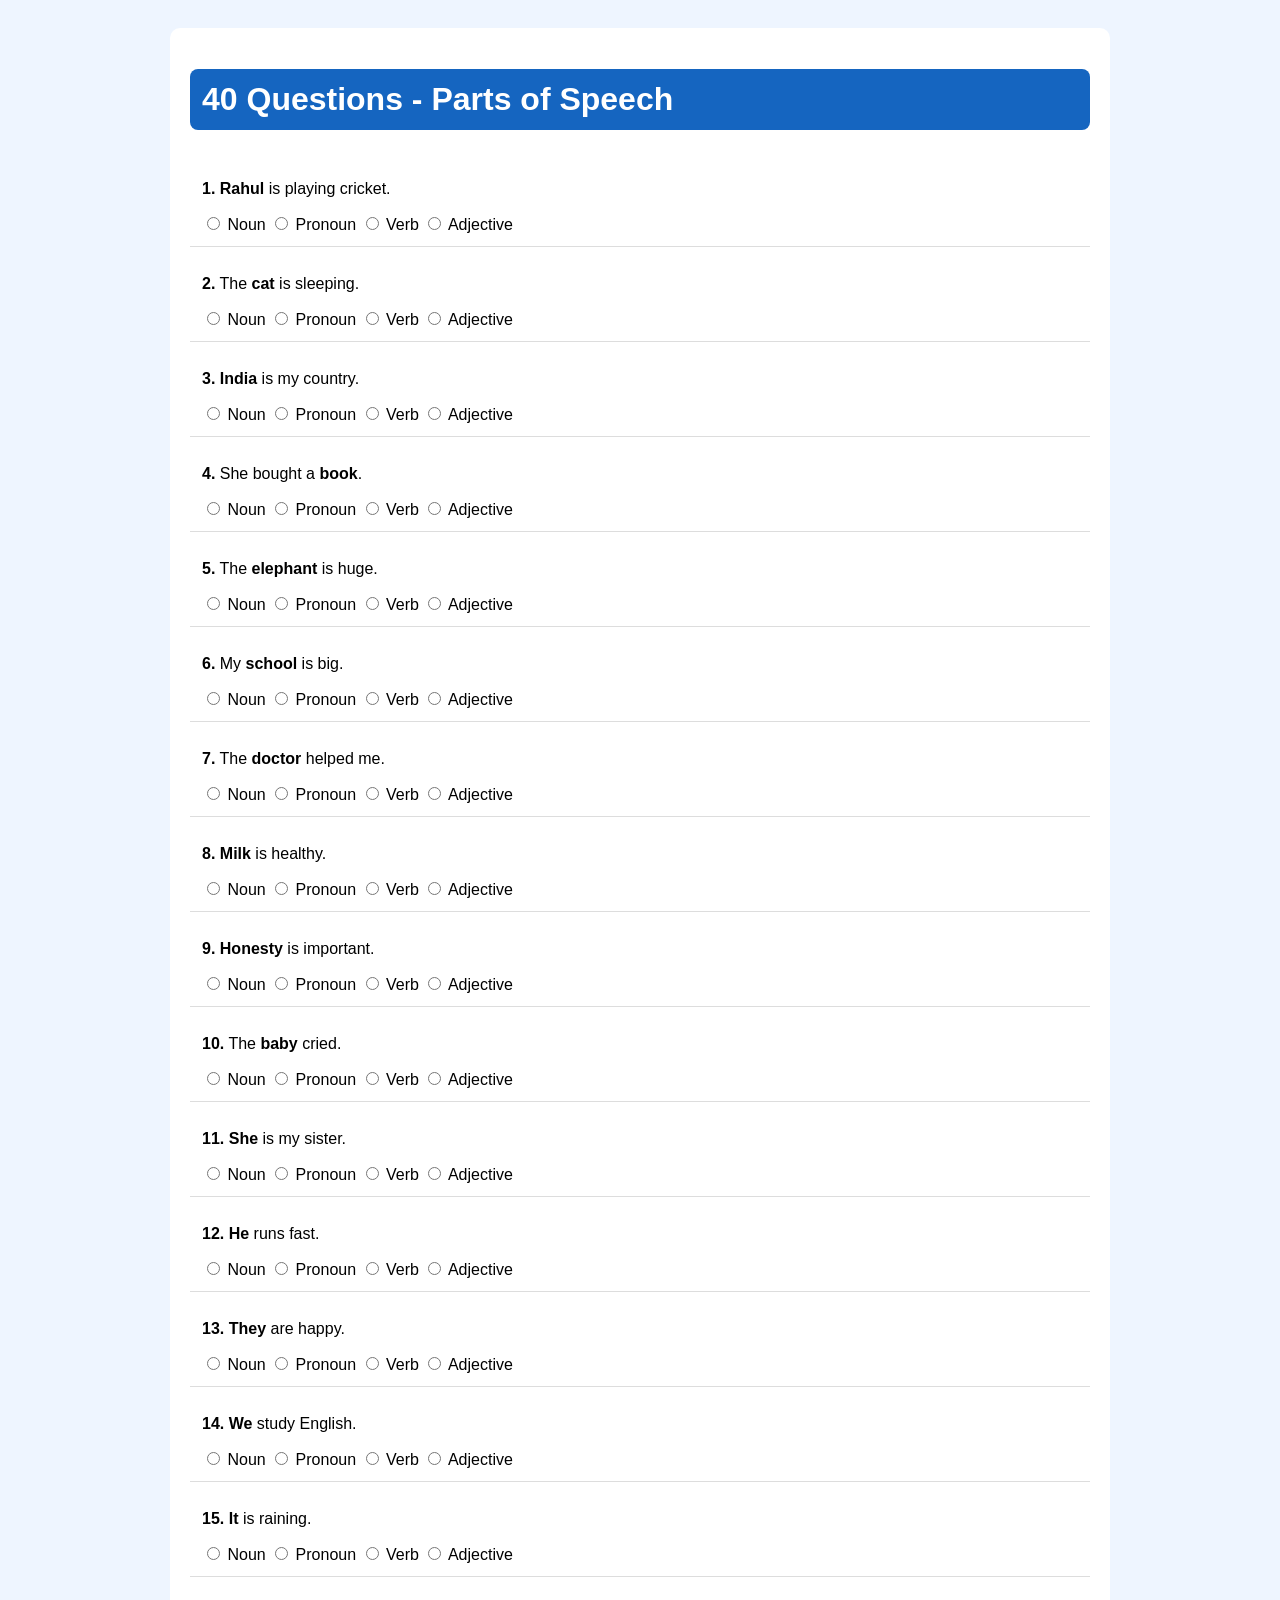
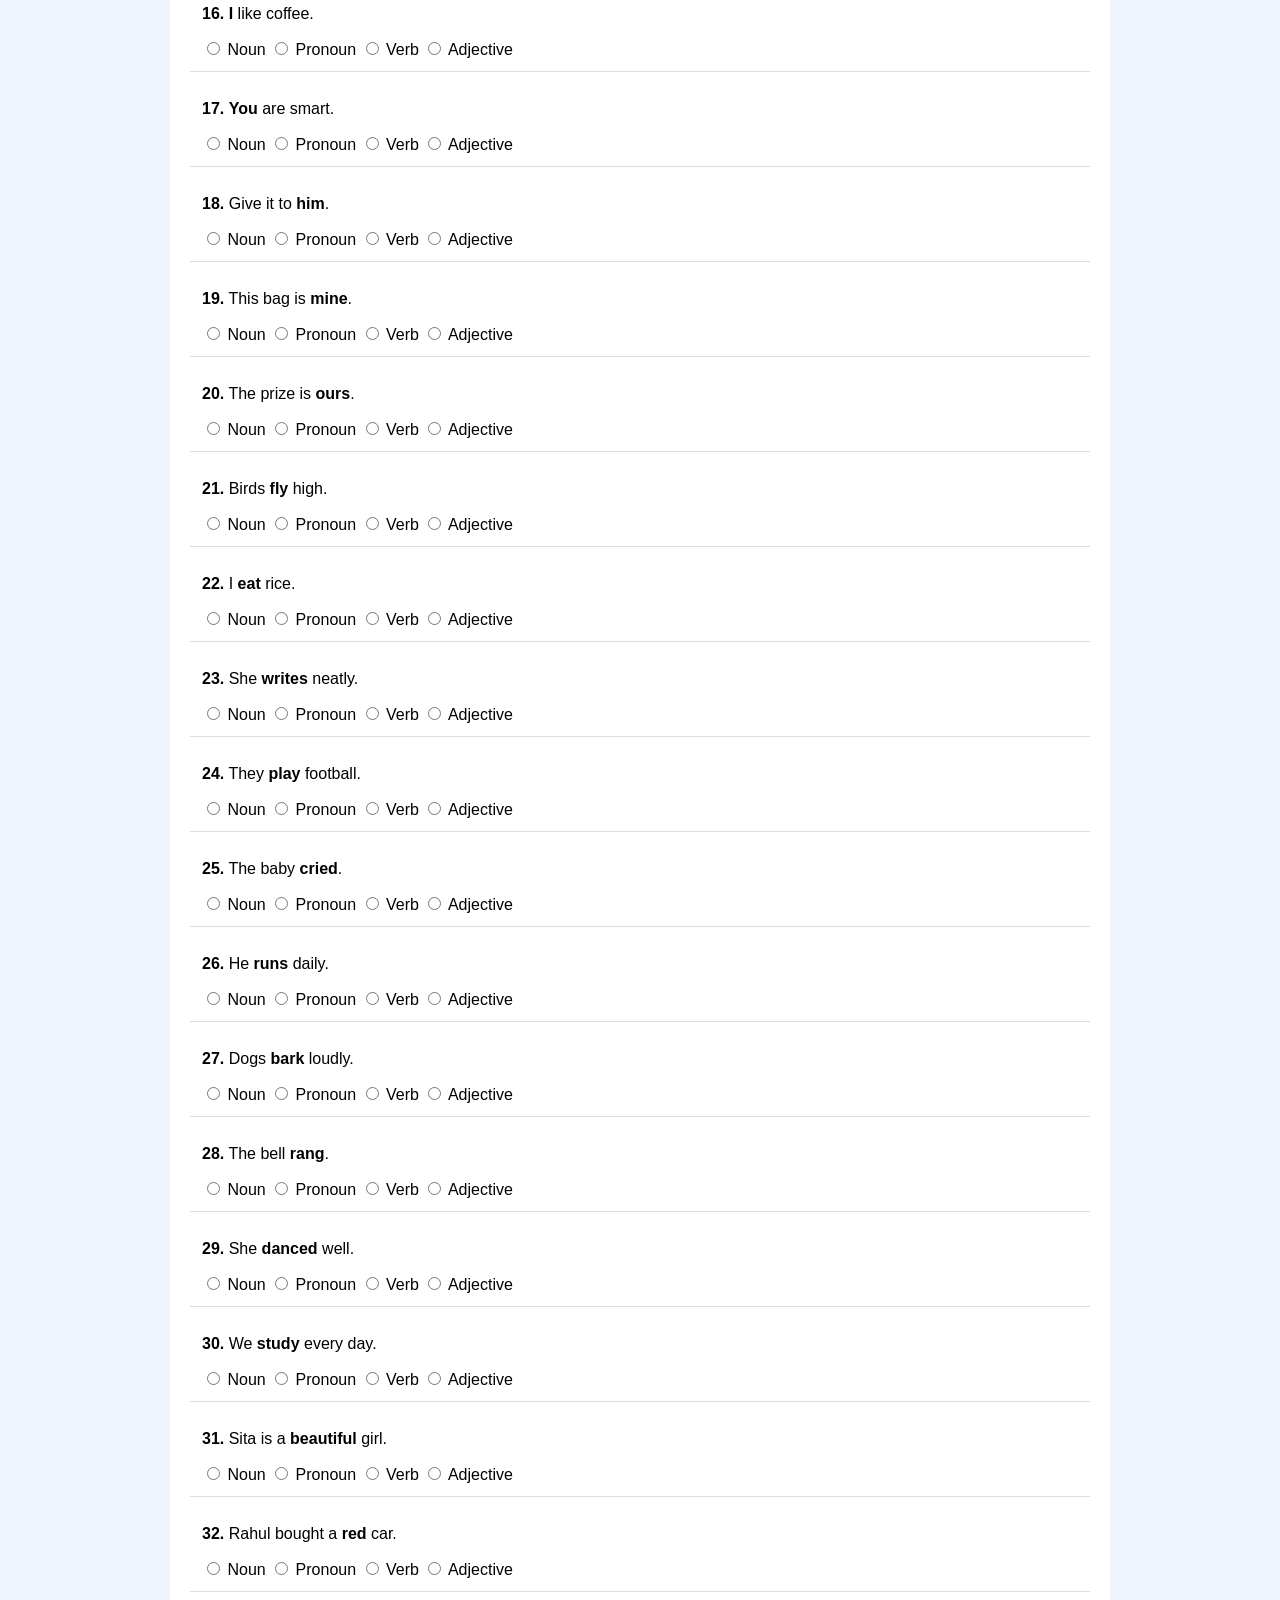
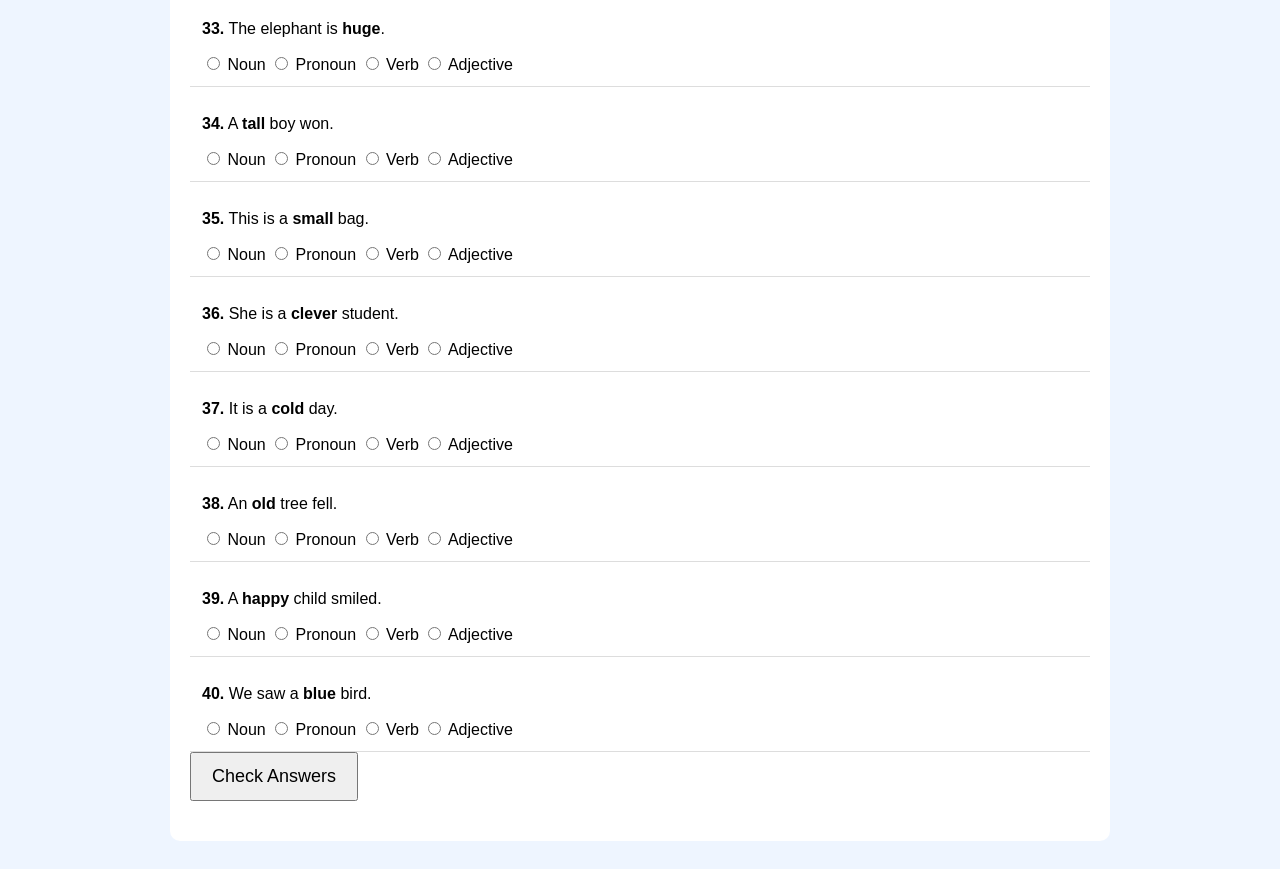
<file: index.html>
<!doctype html><html><head><meta charset='utf-8'><meta name='viewport' content='width=device-width,initial-scale=1'><style>body{font-family:Arial;background:#eef5ff;padding:20px}.box{max-width:900px;margin:auto;background:#fff;padding:20px;border-radius:10px}h1{background:#1565C0;color:#fff;padding:12px;border-radius:8px}.q{padding:12px;border-bottom:1px solid #ddd}.correct{background:#d4edda}.wrong{background:#f8d7da}.ans{display:none;font-weight:bold;color:#0a5}button{padding:12px 20px;font-size:18px}</style></head><body><div class='box'><h1>40 Questions - Parts of Speech</h1><div class='q' id='q0'><p><b>1.</b> <b>Rahul</b> is playing cricket.</p><label><input type='radio' name='q0' value='Noun'> Noun</label> <label><input type='radio' name='q0' value='Pronoun'> Pronoun</label> <label><input type='radio' name='q0' value='Verb'> Verb</label> <label><input type='radio' name='q0' value='Adjective'> Adjective</label> <div class='ans' id='a0'>Correct Answer: <b>Rahul</b> → Noun</div></div><div class='q' id='q1'><p><b>2.</b> The <b>cat</b> is sleeping.</p><label><input type='radio' name='q1' value='Noun'> Noun</label> <label><input type='radio' name='q1' value='Pronoun'> Pronoun</label> <label><input type='radio' name='q1' value='Verb'> Verb</label> <label><input type='radio' name='q1' value='Adjective'> Adjective</label> <div class='ans' id='a1'>Correct Answer: <b>cat</b> → Noun</div></div><div class='q' id='q2'><p><b>3.</b> <b>India</b> is my country.</p><label><input type='radio' name='q2' value='Noun'> Noun</label> <label><input type='radio' name='q2' value='Pronoun'> Pronoun</label> <label><input type='radio' name='q2' value='Verb'> Verb</label> <label><input type='radio' name='q2' value='Adjective'> Adjective</label> <div class='ans' id='a2'>Correct Answer: <b>India</b> → Noun</div></div><div class='q' id='q3'><p><b>4.</b> She bought a <b>book</b>.</p><label><input type='radio' name='q3' value='Noun'> Noun</label> <label><input type='radio' name='q3' value='Pronoun'> Pronoun</label> <label><input type='radio' name='q3' value='Verb'> Verb</label> <label><input type='radio' name='q3' value='Adjective'> Adjective</label> <div class='ans' id='a3'>Correct Answer: <b>book</b> → Noun</div></div><div class='q' id='q4'><p><b>5.</b> The <b>elephant</b> is huge.</p><label><input type='radio' name='q4' value='Noun'> Noun</label> <label><input type='radio' name='q4' value='Pronoun'> Pronoun</label> <label><input type='radio' name='q4' value='Verb'> Verb</label> <label><input type='radio' name='q4' value='Adjective'> Adjective</label> <div class='ans' id='a4'>Correct Answer: <b>elephant</b> → Noun</div></div><div class='q' id='q5'><p><b>6.</b> My <b>school</b> is big.</p><label><input type='radio' name='q5' value='Noun'> Noun</label> <label><input type='radio' name='q5' value='Pronoun'> Pronoun</label> <label><input type='radio' name='q5' value='Verb'> Verb</label> <label><input type='radio' name='q5' value='Adjective'> Adjective</label> <div class='ans' id='a5'>Correct Answer: <b>school</b> → Noun</div></div><div class='q' id='q6'><p><b>7.</b> The <b>doctor</b> helped me.</p><label><input type='radio' name='q6' value='Noun'> Noun</label> <label><input type='radio' name='q6' value='Pronoun'> Pronoun</label> <label><input type='radio' name='q6' value='Verb'> Verb</label> <label><input type='radio' name='q6' value='Adjective'> Adjective</label> <div class='ans' id='a6'>Correct Answer: <b>doctor</b> → Noun</div></div><div class='q' id='q7'><p><b>8.</b> <b>Milk</b> is healthy.</p><label><input type='radio' name='q7' value='Noun'> Noun</label> <label><input type='radio' name='q7' value='Pronoun'> Pronoun</label> <label><input type='radio' name='q7' value='Verb'> Verb</label> <label><input type='radio' name='q7' value='Adjective'> Adjective</label> <div class='ans' id='a7'>Correct Answer: <b>Milk</b> → Noun</div></div><div class='q' id='q8'><p><b>9.</b> <b>Honesty</b> is important.</p><label><input type='radio' name='q8' value='Noun'> Noun</label> <label><input type='radio' name='q8' value='Pronoun'> Pronoun</label> <label><input type='radio' name='q8' value='Verb'> Verb</label> <label><input type='radio' name='q8' value='Adjective'> Adjective</label> <div class='ans' id='a8'>Correct Answer: <b>Honesty</b> → Noun</div></div><div class='q' id='q9'><p><b>10.</b> The <b>baby</b> cried.</p><label><input type='radio' name='q9' value='Noun'> Noun</label> <label><input type='radio' name='q9' value='Pronoun'> Pronoun</label> <label><input type='radio' name='q9' value='Verb'> Verb</label> <label><input type='radio' name='q9' value='Adjective'> Adjective</label> <div class='ans' id='a9'>Correct Answer: <b>baby</b> → Noun</div></div><div class='q' id='q10'><p><b>11.</b> <b>She</b> is my sister.</p><label><input type='radio' name='q10' value='Noun'> Noun</label> <label><input type='radio' name='q10' value='Pronoun'> Pronoun</label> <label><input type='radio' name='q10' value='Verb'> Verb</label> <label><input type='radio' name='q10' value='Adjective'> Adjective</label> <div class='ans' id='a10'>Correct Answer: <b>She</b> → Pronoun</div></div><div class='q' id='q11'><p><b>12.</b> <b>He</b> runs fast.</p><label><input type='radio' name='q11' value='Noun'> Noun</label> <label><input type='radio' name='q11' value='Pronoun'> Pronoun</label> <label><input type='radio' name='q11' value='Verb'> Verb</label> <label><input type='radio' name='q11' value='Adjective'> Adjective</label> <div class='ans' id='a11'>Correct Answer: <b>He</b> → Pronoun</div></div><div class='q' id='q12'><p><b>13.</b> <b>They</b> are happy.</p><label><input type='radio' name='q12' value='Noun'> Noun</label> <label><input type='radio' name='q12' value='Pronoun'> Pronoun</label> <label><input type='radio' name='q12' value='Verb'> Verb</label> <label><input type='radio' name='q12' value='Adjective'> Adjective</label> <div class='ans' id='a12'>Correct Answer: <b>They</b> → Pronoun</div></div><div class='q' id='q13'><p><b>14.</b> <b>We</b> study English.</p><label><input type='radio' name='q13' value='Noun'> Noun</label> <label><input type='radio' name='q13' value='Pronoun'> Pronoun</label> <label><input type='radio' name='q13' value='Verb'> Verb</label> <label><input type='radio' name='q13' value='Adjective'> Adjective</label> <div class='ans' id='a13'>Correct Answer: <b>We</b> → Pronoun</div></div><div class='q' id='q14'><p><b>15.</b> <b>It</b> is raining.</p><label><input type='radio' name='q14' value='Noun'> Noun</label> <label><input type='radio' name='q14' value='Pronoun'> Pronoun</label> <label><input type='radio' name='q14' value='Verb'> Verb</label> <label><input type='radio' name='q14' value='Adjective'> Adjective</label> <div class='ans' id='a14'>Correct Answer: <b>It</b> → Pronoun</div></div><div class='q' id='q15'><p><b>16.</b> <b>I</b> like coffee.</p><label><input type='radio' name='q15' value='Noun'> Noun</label> <label><input type='radio' name='q15' value='Pronoun'> Pronoun</label> <label><input type='radio' name='q15' value='Verb'> Verb</label> <label><input type='radio' name='q15' value='Adjective'> Adjective</label> <div class='ans' id='a15'>Correct Answer: <b>I</b> → Pronoun</div></div><div class='q' id='q16'><p><b>17.</b> <b>You</b> are smart.</p><label><input type='radio' name='q16' value='Noun'> Noun</label> <label><input type='radio' name='q16' value='Pronoun'> Pronoun</label> <label><input type='radio' name='q16' value='Verb'> Verb</label> <label><input type='radio' name='q16' value='Adjective'> Adjective</label> <div class='ans' id='a16'>Correct Answer: <b>You</b> → Pronoun</div></div><div class='q' id='q17'><p><b>18.</b> Give it to <b>him</b>.</p><label><input type='radio' name='q17' value='Noun'> Noun</label> <label><input type='radio' name='q17' value='Pronoun'> Pronoun</label> <label><input type='radio' name='q17' value='Verb'> Verb</label> <label><input type='radio' name='q17' value='Adjective'> Adjective</label> <div class='ans' id='a17'>Correct Answer: <b>him</b> → Pronoun</div></div><div class='q' id='q18'><p><b>19.</b> This bag is <b>mine</b>.</p><label><input type='radio' name='q18' value='Noun'> Noun</label> <label><input type='radio' name='q18' value='Pronoun'> Pronoun</label> <label><input type='radio' name='q18' value='Verb'> Verb</label> <label><input type='radio' name='q18' value='Adjective'> Adjective</label> <div class='ans' id='a18'>Correct Answer: <b>mine</b> → Pronoun</div></div><div class='q' id='q19'><p><b>20.</b> The prize is <b>ours</b>.</p><label><input type='radio' name='q19' value='Noun'> Noun</label> <label><input type='radio' name='q19' value='Pronoun'> Pronoun</label> <label><input type='radio' name='q19' value='Verb'> Verb</label> <label><input type='radio' name='q19' value='Adjective'> Adjective</label> <div class='ans' id='a19'>Correct Answer: <b>ours</b> → Pronoun</div></div><div class='q' id='q20'><p><b>21.</b> Birds <b>fly</b> high.</p><label><input type='radio' name='q20' value='Noun'> Noun</label> <label><input type='radio' name='q20' value='Pronoun'> Pronoun</label> <label><input type='radio' name='q20' value='Verb'> Verb</label> <label><input type='radio' name='q20' value='Adjective'> Adjective</label> <div class='ans' id='a20'>Correct Answer: <b>fly</b> → Verb</div></div><div class='q' id='q21'><p><b>22.</b> I <b>eat</b> rice.</p><label><input type='radio' name='q21' value='Noun'> Noun</label> <label><input type='radio' name='q21' value='Pronoun'> Pronoun</label> <label><input type='radio' name='q21' value='Verb'> Verb</label> <label><input type='radio' name='q21' value='Adjective'> Adjective</label> <div class='ans' id='a21'>Correct Answer: <b>eat</b> → Verb</div></div><div class='q' id='q22'><p><b>23.</b> She <b>writes</b> neatly.</p><label><input type='radio' name='q22' value='Noun'> Noun</label> <label><input type='radio' name='q22' value='Pronoun'> Pronoun</label> <label><input type='radio' name='q22' value='Verb'> Verb</label> <label><input type='radio' name='q22' value='Adjective'> Adjective</label> <div class='ans' id='a22'>Correct Answer: <b>writes</b> → Verb</div></div><div class='q' id='q23'><p><b>24.</b> They <b>play</b> football.</p><label><input type='radio' name='q23' value='Noun'> Noun</label> <label><input type='radio' name='q23' value='Pronoun'> Pronoun</label> <label><input type='radio' name='q23' value='Verb'> Verb</label> <label><input type='radio' name='q23' value='Adjective'> Adjective</label> <div class='ans' id='a23'>Correct Answer: <b>play</b> → Verb</div></div><div class='q' id='q24'><p><b>25.</b> The baby <b>cried</b>.</p><label><input type='radio' name='q24' value='Noun'> Noun</label> <label><input type='radio' name='q24' value='Pronoun'> Pronoun</label> <label><input type='radio' name='q24' value='Verb'> Verb</label> <label><input type='radio' name='q24' value='Adjective'> Adjective</label> <div class='ans' id='a24'>Correct Answer: <b>cried</b> → Verb</div></div><div class='q' id='q25'><p><b>26.</b> He <b>runs</b> daily.</p><label><input type='radio' name='q25' value='Noun'> Noun</label> <label><input type='radio' name='q25' value='Pronoun'> Pronoun</label> <label><input type='radio' name='q25' value='Verb'> Verb</label> <label><input type='radio' name='q25' value='Adjective'> Adjective</label> <div class='ans' id='a25'>Correct Answer: <b>runs</b> → Verb</div></div><div class='q' id='q26'><p><b>27.</b> Dogs <b>bark</b> loudly.</p><label><input type='radio' name='q26' value='Noun'> Noun</label> <label><input type='radio' name='q26' value='Pronoun'> Pronoun</label> <label><input type='radio' name='q26' value='Verb'> Verb</label> <label><input type='radio' name='q26' value='Adjective'> Adjective</label> <div class='ans' id='a26'>Correct Answer: <b>bark</b> → Verb</div></div><div class='q' id='q27'><p><b>28.</b> The bell <b>rang</b>.</p><label><input type='radio' name='q27' value='Noun'> Noun</label> <label><input type='radio' name='q27' value='Pronoun'> Pronoun</label> <label><input type='radio' name='q27' value='Verb'> Verb</label> <label><input type='radio' name='q27' value='Adjective'> Adjective</label> <div class='ans' id='a27'>Correct Answer: <b>rang</b> → Verb</div></div><div class='q' id='q28'><p><b>29.</b> She <b>danced</b> well.</p><label><input type='radio' name='q28' value='Noun'> Noun</label> <label><input type='radio' name='q28' value='Pronoun'> Pronoun</label> <label><input type='radio' name='q28' value='Verb'> Verb</label> <label><input type='radio' name='q28' value='Adjective'> Adjective</label> <div class='ans' id='a28'>Correct Answer: <b>danced</b> → Verb</div></div><div class='q' id='q29'><p><b>30.</b> We <b>study</b> every day.</p><label><input type='radio' name='q29' value='Noun'> Noun</label> <label><input type='radio' name='q29' value='Pronoun'> Pronoun</label> <label><input type='radio' name='q29' value='Verb'> Verb</label> <label><input type='radio' name='q29' value='Adjective'> Adjective</label> <div class='ans' id='a29'>Correct Answer: <b>study</b> → Verb</div></div><div class='q' id='q30'><p><b>31.</b> Sita is a <b>beautiful</b> girl.</p><label><input type='radio' name='q30' value='Noun'> Noun</label> <label><input type='radio' name='q30' value='Pronoun'> Pronoun</label> <label><input type='radio' name='q30' value='Verb'> Verb</label> <label><input type='radio' name='q30' value='Adjective'> Adjective</label> <div class='ans' id='a30'>Correct Answer: <b>beautiful</b> → Adjective</div></div><div class='q' id='q31'><p><b>32.</b> Rahul bought a <b>red</b> car.</p><label><input type='radio' name='q31' value='Noun'> Noun</label> <label><input type='radio' name='q31' value='Pronoun'> Pronoun</label> <label><input type='radio' name='q31' value='Verb'> Verb</label> <label><input type='radio' name='q31' value='Adjective'> Adjective</label> <div class='ans' id='a31'>Correct Answer: <b>red</b> → Adjective</div></div><div class='q' id='q32'><p><b>33.</b> The elephant is <b>huge</b>.</p><label><input type='radio' name='q32' value='Noun'> Noun</label> <label><input type='radio' name='q32' value='Pronoun'> Pronoun</label> <label><input type='radio' name='q32' value='Verb'> Verb</label> <label><input type='radio' name='q32' value='Adjective'> Adjective</label> <div class='ans' id='a32'>Correct Answer: <b>huge</b> → Adjective</div></div><div class='q' id='q33'><p><b>34.</b> A <b>tall</b> boy won.</p><label><input type='radio' name='q33' value='Noun'> Noun</label> <label><input type='radio' name='q33' value='Pronoun'> Pronoun</label> <label><input type='radio' name='q33' value='Verb'> Verb</label> <label><input type='radio' name='q33' value='Adjective'> Adjective</label> <div class='ans' id='a33'>Correct Answer: <b>tall</b> → Adjective</div></div><div class='q' id='q34'><p><b>35.</b> This is a <b>small</b> bag.</p><label><input type='radio' name='q34' value='Noun'> Noun</label> <label><input type='radio' name='q34' value='Pronoun'> Pronoun</label> <label><input type='radio' name='q34' value='Verb'> Verb</label> <label><input type='radio' name='q34' value='Adjective'> Adjective</label> <div class='ans' id='a34'>Correct Answer: <b>small</b> → Adjective</div></div><div class='q' id='q35'><p><b>36.</b> She is a <b>clever</b> student.</p><label><input type='radio' name='q35' value='Noun'> Noun</label> <label><input type='radio' name='q35' value='Pronoun'> Pronoun</label> <label><input type='radio' name='q35' value='Verb'> Verb</label> <label><input type='radio' name='q35' value='Adjective'> Adjective</label> <div class='ans' id='a35'>Correct Answer: <b>clever</b> → Adjective</div></div><div class='q' id='q36'><p><b>37.</b> It is a <b>cold</b> day.</p><label><input type='radio' name='q36' value='Noun'> Noun</label> <label><input type='radio' name='q36' value='Pronoun'> Pronoun</label> <label><input type='radio' name='q36' value='Verb'> Verb</label> <label><input type='radio' name='q36' value='Adjective'> Adjective</label> <div class='ans' id='a36'>Correct Answer: <b>cold</b> → Adjective</div></div><div class='q' id='q37'><p><b>38.</b> An <b>old</b> tree fell.</p><label><input type='radio' name='q37' value='Noun'> Noun</label> <label><input type='radio' name='q37' value='Pronoun'> Pronoun</label> <label><input type='radio' name='q37' value='Verb'> Verb</label> <label><input type='radio' name='q37' value='Adjective'> Adjective</label> <div class='ans' id='a37'>Correct Answer: <b>old</b> → Adjective</div></div><div class='q' id='q38'><p><b>39.</b> A <b>happy</b> child smiled.</p><label><input type='radio' name='q38' value='Noun'> Noun</label> <label><input type='radio' name='q38' value='Pronoun'> Pronoun</label> <label><input type='radio' name='q38' value='Verb'> Verb</label> <label><input type='radio' name='q38' value='Adjective'> Adjective</label> <div class='ans' id='a38'>Correct Answer: <b>happy</b> → Adjective</div></div><div class='q' id='q39'><p><b>40.</b> We saw a <b>blue</b> bird.</p><label><input type='radio' name='q39' value='Noun'> Noun</label> <label><input type='radio' name='q39' value='Pronoun'> Pronoun</label> <label><input type='radio' name='q39' value='Verb'> Verb</label> <label><input type='radio' name='q39' value='Adjective'> Adjective</label> <div class='ans' id='a39'>Correct Answer: <b>blue</b> → Adjective</div></div><button onclick='check()' type='button'>Check Answers</button><h2 id='score'></h2></div><script>const ans=['Noun','Noun','Noun','Noun','Noun','Noun','Noun','Noun','Noun','Noun','Pronoun','Pronoun','Pronoun','Pronoun','Pronoun','Pronoun','Pronoun','Pronoun','Pronoun','Pronoun','Verb','Verb','Verb','Verb','Verb','Verb','Verb','Verb','Verb','Verb','Adjective','Adjective','Adjective','Adjective','Adjective','Adjective','Adjective','Adjective','Adjective','Adjective'];function check(){let s=0;for(let i=0;i<ans.length;i++){let q=document.getElementById('q'+i);let a=document.getElementById('a'+i);a.style.display='block';let v=document.querySelector('input[name=q'+i+']:checked');if(v&&v.value===ans[i]){s++;q.classList.add('correct')}else{q.classList.add('wrong')}}document.getElementById('score').innerHTML='Your Score: '+s+' / '+ans.length;}</script></body></html>
</file>
